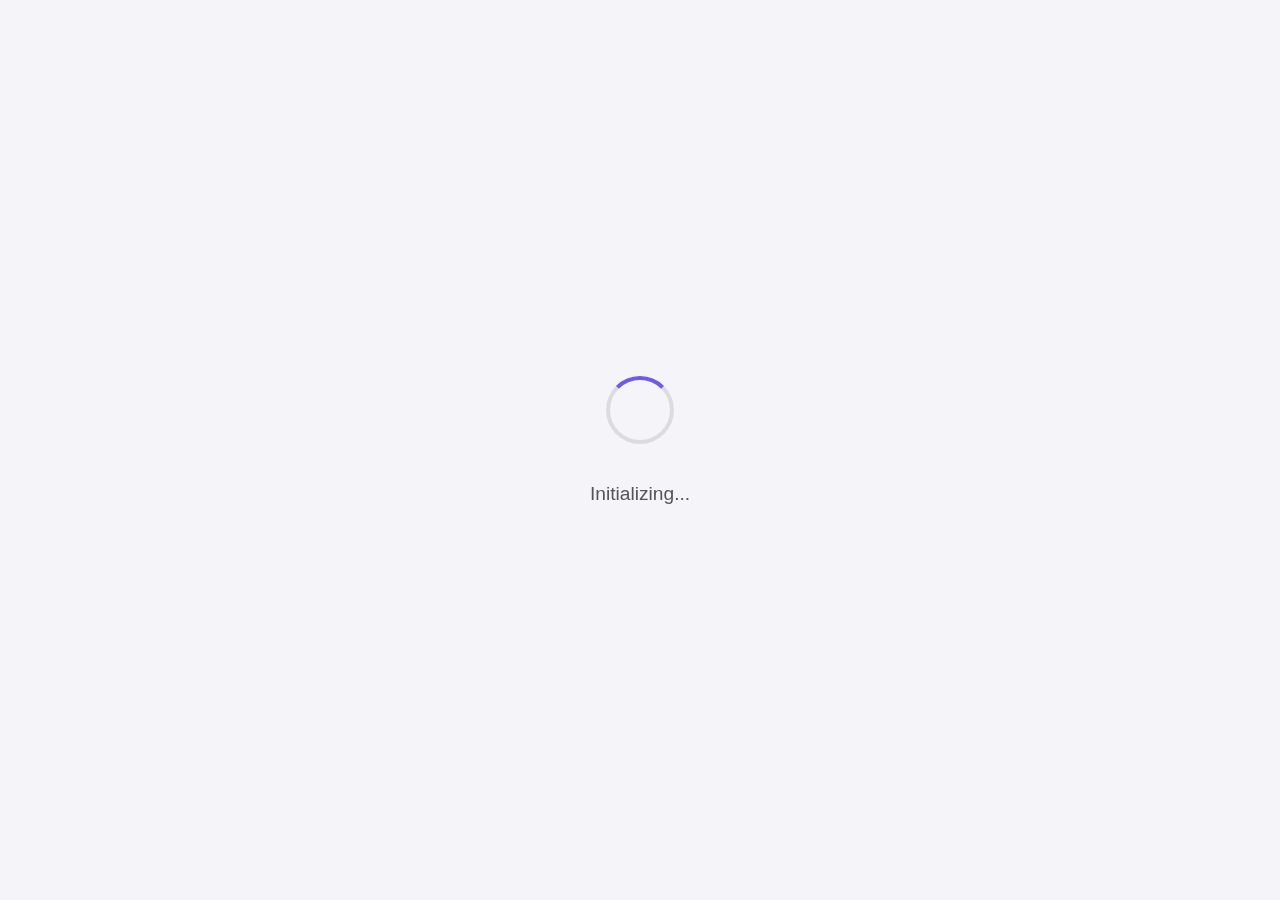
<file: index.html>
<!DOCTYPE html>
<html lang="en">
<head>
    <meta charset="UTF-8">
    <meta name="viewport" content="width=device-width, initial-scale=1.0">
    <title>Telegram Giveaway Bot</title>
    <style>
        body {
            font-family: 'Arial', sans-serif;
            background-color: #f4f4f9;
            color: #333;
            margin: 0;
            padding: 0;
            display: flex;
            flex-direction: column;
            align-items: center;
            justify-content: flex-start;
            min-height: 100vh;
        }

        .container {
            max-width: 1200px;
            margin: 0 auto;
            padding: 20px;
            text-align: center;
        }

        .header {
            padding: 20px;
            background-color: #6c5ce7;
            color: white;
            font-size: 2em;
            margin-bottom: 20px;
            text-align: center;
            width: 100%; /* Make header full width */
        }

        .buttons {
            display: flex;
            flex-direction: column;
            align-items: center;
            margin-top: 30px; /* Adjusted margin */
        }

        .button {
            padding: 15px 25px;
            width: 13rem;
            background-color: #6c5ce7;
            color: white;
            text-decoration: none;
            border-radius: 5px;
            font-size: 1.2em;
            transition: background-color 0.3s ease;
            margin: 10px;
            display: block; /* Make buttons stack vertically and take full width of .buttons */
            text-align: center; /* Center text inside button */
        }

        .button:hover {
            background-color: #4834d4;
        }

        #initializationMessage {
            color: red;
            margin-top: 15px; /* Adjusted margin */
            text-align: center; /* Center the message */
        }

        /* Loading Page Styles */
        #loading-page {
            position: fixed;
            top: 0;
            left: 0;
            width: 100%;
            height: 100%;
            background-color: rgba(244, 244, 249, 0.95); /* Slightly darker, less transparent background for loading */
            display: flex;
            flex-direction: column;
            align-items: center;
            justify-content: center;
            z-index: 1000;
        }

        .spinner {
            border: 4px solid rgba(0, 0, 0, 0.1);
            border-top-color: #6c5ce7;
            border-radius: 50%;
            width: 60px; /* Slightly larger spinner */
            height: 60px; /* Slightly larger spinner */
            animation: spin 1.2s linear infinite; /* Slightly slower animation */
            margin-bottom: 20px; /* More margin below spinner */
        }

        @keyframes spin {
            to { transform: rotate(360deg); }
        }

        #loading-message {
            font-size: 1.2em; /* Slightly larger loading message */
            color: #555;
        }

        /* Initially Hidden Content */
        #content {
            display: none;
            width: 100%; /* Make content take full width */
            align-items: center; /* Center content items horizontally */
            flex-direction: column; /* Ensure content is in a column layout */
        }
    </style>
</head>
<body>

    <div id="loading-page">
        <div class="spinner"></div>
        <p id="loading-message">Initializing...</p>
    </div>

    <div id="content">
        <header class="header">
            <h1>Giveaway Manager</h1>
        </header>
        <main class="container">
            <section>
                <h2>Welcome to the Giveaway Manager!</h2>
                <p id="initializationMessage"></p>
                <div class="buttons">
                    <a href="./add_channel.html" class="button">Add Channel</a>
                    <a href="./create_giveaway.html" class="button">Create Giveaway</a>
                    <a href="./add_payment.html" class="button">Add Payment Method</a>
                </div>
            </section>
        </main>
    </div>

    <script src="static/js/common.js"></script>
    <script src="static/js/index.js"></script>
    <script src="https://telegram.org/js/telegram-web-app.js"></script>
</body>
</html>
</file>
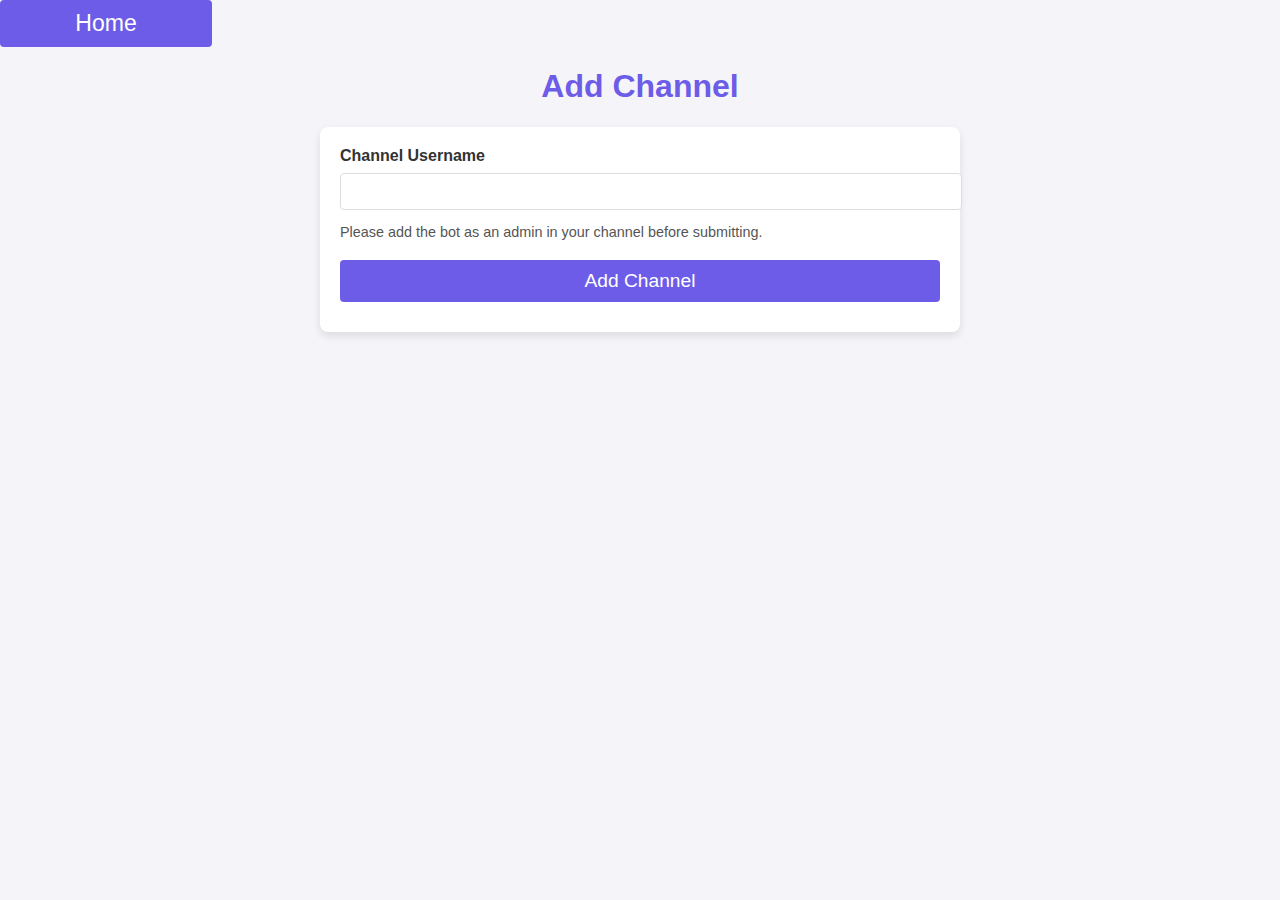
<file: add_channel.html>
<!DOCTYPE html>
<html lang="en">
<head>
    <meta charset="UTF-8">
    <meta name="viewport" content="width=device-width, initial-scale=1.0">
    <title>Add Channel</title>
    <style>
        body {
            font-family: 'Arial', sans-serif;
            background-color: #f4f4f9;
            color: #333;
            margin: 0;
            padding: 0;
        }
        .container {
            max-width: 600px;
            margin: 0 auto;
            padding: 20px;
            background-color: white;
            border-radius: 8px;
            box-shadow: 0 4px 8px rgba(0,0,0,0.1);
        }
        h1 {
            text-align: center;
            color: #6c5ce7;
        }
        .form-group {
            margin-bottom: 20px;
        }
        label {
            display: block;
            margin-bottom: 8px;
            font-weight: bold;
        }
        input[type="text"] {
            width: 100%;
            padding: 10px;
            border: 1px solid #ddd;
            border-radius: 4px;
        }
        .info {
            font-size: 0.9em;
            color: #555;
            margin-bottom: 10px;
        }
        .button {
            display: block;
            width: 100%;
            padding: 10px;
            background-color: #6c5ce7;
            color: white;
            text-align: center;
            border: none;
            border-radius: 4px;
            cursor: pointer;
            font-size: 1.2em;
        }
        a{
            text-decoration-line: none;
        }
        .home_button {
            display:block;
            width: 15%;
            padding: 0;
            margin: 0;
            cursor: pointer;
            font-size: 1.2em;
        }
        .button:hover {
            background-color: #4834d4;
        }
        .message {
        margin-top: 10px;
        font-size: 14px;
        }

        .success {
            color: green;
        }

        .error {
            color: red;
        }

    </style>
</head>
<body>
    <menu type="toolbar" class="home_button">
        <a href="index.html" class="button">Home</a>
    </menu>
    <header class="header">
        <h1>Add Channel</h1>
    </header>
    <main class="container">
        <form id="add_channel_form">
            <div class="form-group">
                <label for="channel_username">Channel Username</label>
                <input type="text" id="channel_username" name="channel_username" required>
                <p class="info">Please add the bot as an admin in your channel before submitting.</p>
            </div>
            <button type="submit" class="button">Add Channel</button>
        </form>
        <div id="channelMessage" class="message"></div>
    </main>
    <script src="static/js/common.js"></script>
    <script src="static/js/add_channel.js"></script>
    <script src="https://telegram.org/js/telegram-web-app.js"></script>
</script>
</body>
</html>
</file>
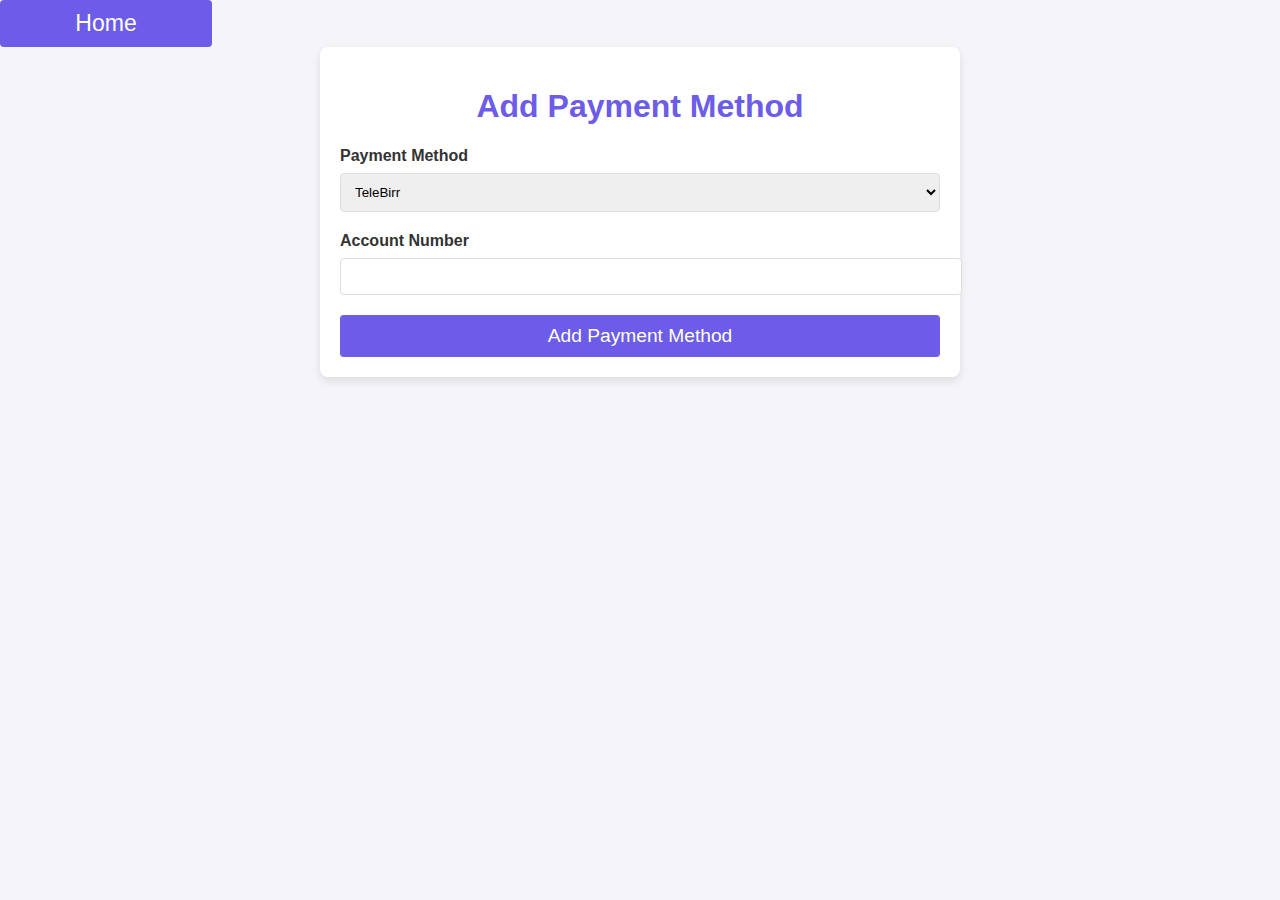
<file: add_payment.html>
<!DOCTYPE html>
<html lang="en">
<head>
    <meta charset="UTF-8">
    <meta name="viewport" content="width=device-width, initial-scale=1.0">
    <title>Add Payment Method</title>
    <style>
        body {
            font-family: 'Arial', sans-serif;
            background-color: #f4f4f9;
            color: #333;
            margin: 0;
            padding: 0;
        }
        .container {
            max-width: 600px;
            margin: 0 auto;
            padding: 20px;
            background-color: white;
            border-radius: 8px;
            box-shadow: 0 4px 8px rgba(0,0,0,0.1);
        }
        h1 {
            text-align: center;
            color: #6c5ce7;
        }
        .form-group {
            margin-bottom: 20px;
        }
        label {
            display: block;
            margin-bottom: 8px;
            font-weight: bold;
        }
        input[type="text"],
        input[type="number"],
        select {
            width: 100%;
            padding: 10px;
            border: 1px solid #ddd;
            border-radius: 4px;
        }
        .button {
            display: block;
            width: 100%;
            padding: 10px;
            background-color: #6c5ce7;
            color: white;
            text-align: center;
            border: none;
            border-radius: 4px;
            cursor: pointer;
            font-size: 1.2em;
        }
        a{
            text-decoration-line: none;
        }
        .home_button {
            display:block;
            width: 15%;
            padding: 0;
            margin: 0;
            cursor: pointer;
            font-size: 1.2em;
        }
        .button:hover {
            background-color: #4834d4;
        }
    </style>
</head>
<body>
    <menu type="toolbar" class="home_button">
        <a href="index.html" class="button">Home</a>
    </menu>
    <div class="container">
        <h1>Add Payment Method</h1>
        <form method="POST" action="/add_payment">
            <div class="form-group">
                <label for="payment_method">Payment Method</label>
                <select id="payment_method" name="payment_method" required>
                    <option value="paypal">TeleBirr</option>
                    <option value="credit_card">Wallet</option>
                </select>
            </div>
            <div class="form-group">
                <label for="account_details">Account Number</label>
                <input type="text" id="account_details" name="account_details" required>
            </div>
            <button type="submit" class="button">Add Payment Method</button>
        </form>
    </div>
</body>
</html>
</file>
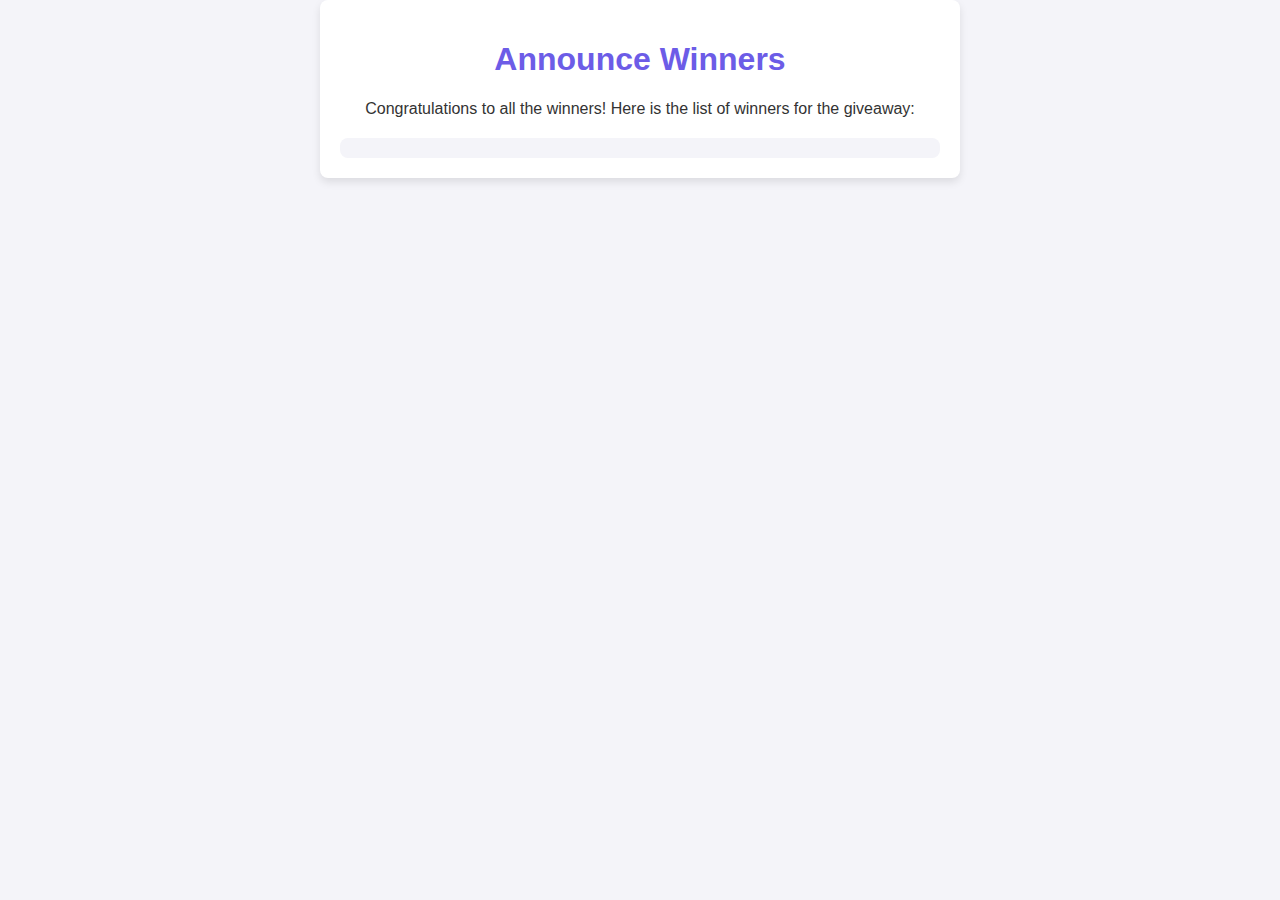
<file: announce_winners.html>
<!DOCTYPE html>
<html lang="en">
<head>
    <meta charset="UTF-8">
    <meta name="viewport" content="width=device-width, initial-scale=1.0">
    <title>Announce Winners</title>
    <style>
        body {
            font-family: 'Arial', sans-serif;
            background-color: #f4f4f9;
            color: #333;
            margin: 0;
            padding: 0;
        }
        .container {
            max-width: 600px;
            margin: 0 auto;
            padding: 20px;
            background-color: white;
            border-radius: 8px;
            box-shadow: 0 4px 8px rgba(0,0,0,0.1);
            text-align: center;
        }
        h1 {
            color: #6c5ce7;
        }
        .winner-list {
            margin-top: 20px;
            padding: 10px;
            background-color: #f4f4f9;
            border-radius: 8px;
            text-align: left;
        }
        .winner-item {
            padding: 10px;
            border-bottom: 1px solid #ddd;
        }
        .button {
            display: block;
            width: 100%;
            padding: 10px;
            background-color: #6c5ce7;
            color: white;
            text-align: center;
            border: none;
            border-radius: 4px;
            cursor: pointer;
            font-size: 1.2em;
            margin-top: 20px;
        }
        .button:hover {
            background-color: #4834d4;
        }
    </style>
</head>
<body>
    <div class="container">
        <h1>Announce Winners</h1>
        <p>Congratulations to all the winners! Here is the list of winners for the giveaway:</p>
        <div class="winner-list" id="winnerList">
            <!-- Winners will be listed here -->
        </div>
    </div>
    <script src="https://telegram.org/js/telegram-web-app.js"></script>
    <script src="static/js/script.js"></script>
    <script src="static/js/common.js"></script>
    <script src="static/js/winners.js"></script>
</body>
</html>
</file>
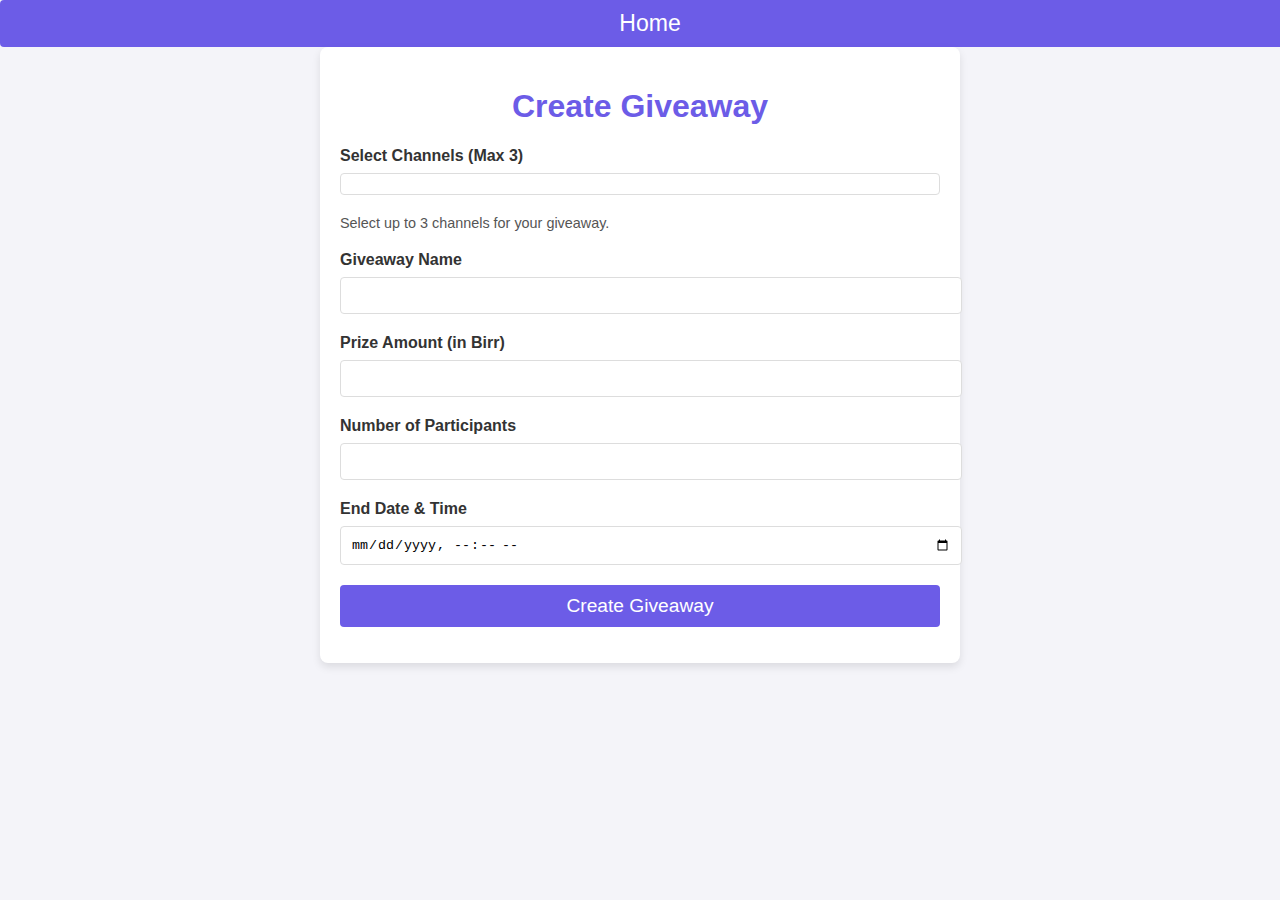
<file: create_giveaway.html>
<!DOCTYPE html>
<html lang="en">
<head>
    <meta charset="UTF-8">
    <meta name="viewport" content="width=device-width, initial-scale=1.0">
    <title>Create Giveaway</title>
    <style>
        body {
            font-family: 'Arial', sans-serif;
            background-color: #f4f4f9;
            color: #333;
            margin: 0;
            padding: 0;
        }
        .container {
            max-width: 600px;
            margin: 0 auto;
            padding: 20px;
            background-color: white;
            border-radius: 8px;
            box-shadow: 0 4px 8px rgba(0,0,0,0.1);
        }
        h1 {
            text-align: center;
            color: #6c5ce7;
        }
        .form-group {
            margin-bottom: 20px;
        }
        label {
            display: block;
            margin-bottom: 8px;
            font-weight: bold;
        }
        input[type="text"],
        input[type="number"],
        input[type="datetime-local"] {
            width: 100%;
            padding: 10px;
            border: 1px solid #ddd;
            border-radius: 4px;
        }
        .info {
            font-size: 0.9em;
            color: #555;
            margin-bottom: 10px;
        }
        .button {
            display: block;
            width: 100%;
            padding: 10px;
            background-color: #6c5ce7;
            color: white;
            text-align: center;
            border: none;
            border-radius: 4px;
            cursor: pointer;
            font-size: 1.2em;
        }
        a{
            text-decoration-line: none;
        }
        .home_button {
            display:block;
            padding: 0;
            margin: 0;
            cursor: pointer;
            font-size: 1.2em;
        }
        .button:hover {
            background-color: #4834d4;
        }
        /* Styles for channel checkboxes */
        .channel-checkbox-group {
            border: 1px solid #ddd;
            padding: 10px;
            border-radius: 4px;
            margin-bottom: 20px;
        }
        .channel-checkbox-group label {
            display: block; /* Display labels on separate lines */
            margin-bottom: 5px;
            font-weight: normal; /* Adjust font weight as needed */
        }
        .channel-checkbox-group input[type="checkbox"] {
            margin-right: 5px;
        }
    </style>
</head>
<body>
    <menu type="toolbar" class="home_button">
        <a href="index.html" class="button">Home</a>
    </menu>
    <div class="container">
        <h1>Create Giveaway</h1>
        <form id="create_giveaway_form">
            <div class="form-group">
                <label>Select Channels (Max 3)</label>
                <div id="channel_checkboxes" class="channel-checkbox-group">
                    </div>
                <p class="info">Select up to 3 channels for your giveaway.</p>
            </div>
            <div class="form-group">
                <label for="giveaway_name">Giveaway Name</label>
                <input type="text" id="giveaway_name" name="giveaway_name" required>
            </div>
            <div class="form-group">
                <label for="prize_amount">Prize Amount (in Birr)</label>
                <input type="number" id="prize_amount" name="prize_amount" required>
            </div>
            <div class="form-group">
                <label for="participants_count">Number of Participants</label>
                <input type="number" id="participants_count" name="participants_count" required>
            </div>
            <div class="form-group">
                <label for="end_date">End Date & Time</label>
                <input type="datetime-local" id="end_date" name="end_date" required>
            </div>
            <button type="submit" class="button">Create Giveaway</button>
        </form>
        <p id="giveawayMessage"></p>
    </div>
    <script src="static/js/common.js"></script>
    <script src="static/js/create_giveaway.js"></script>
    <script src="https://telegram.org/js/telegram-web-app.js"></script>

</body>
</html>
</file>
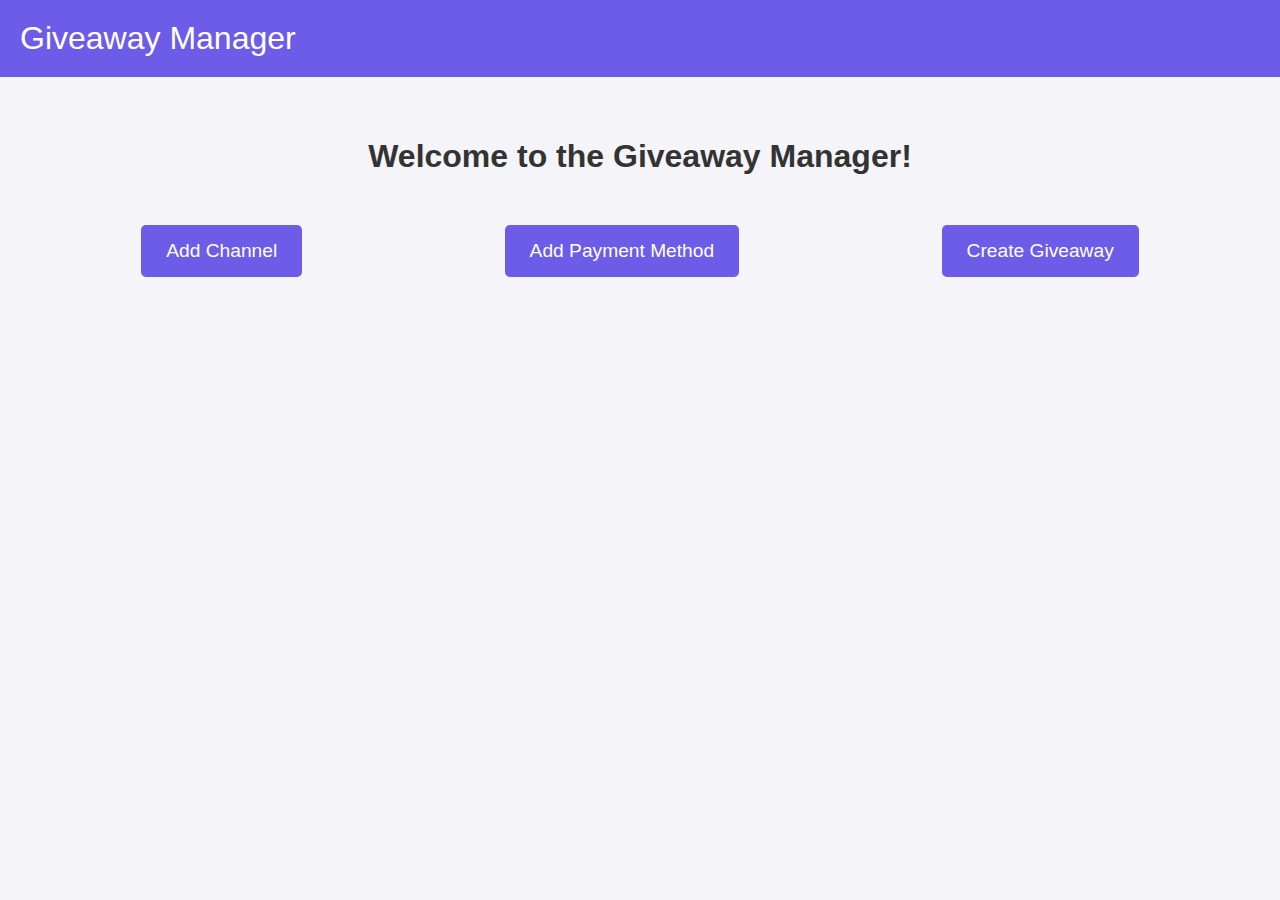
<file: home.html>
<!DOCTYPE html>
<html lang="en">
<head>
    <meta charset="UTF-8">
    <meta name="viewport" content="width=device-width, initial-scale=1.0">
    <title>Giveaway Manager</title>
    <style>
        body {
            font-family: 'Arial', sans-serif;
            background-color: #f4f4f9;
            color: #333;
            margin: 0;
            padding: 0;
        }
        .container {
            max-width: 1200px;
            margin: 0 auto;
            padding: 20px;
            text-align: center;
        }
        .header {
            padding: 20px;
            background-color: #6c5ce7;
            color: white;
            font-size: 2em;
            margin-bottom: 20px;
        }
        .buttons {
            display: flex;
            justify-content: space-around;
            margin-top: 50px;
        }
        .button {
            padding: 15px 25px;
            background-color: #6c5ce7;
            color: white;
            text-decoration: none;
            border-radius: 5px;
            font-size: 1.2em;
            transition: background-color 0.3s ease;
        }
        .button:hover {
            background-color: #4834d4;
        }
    </style>
</head>
<body>
    <div class="header">Giveaway Manager</div>
    <div class="container">
        <h1>Welcome to the Giveaway Manager!</h1>
        <div class="buttons">
            <a href="./add_channel.html" class="button">Add Channel</a>
            <a href="./add_payment.html" class="button">Add Payment Method</a>
            <a href="./create_giveaway.html" class="button">Create Giveaway</a>
        </div>
    </div>
</body>
</html>
</file>
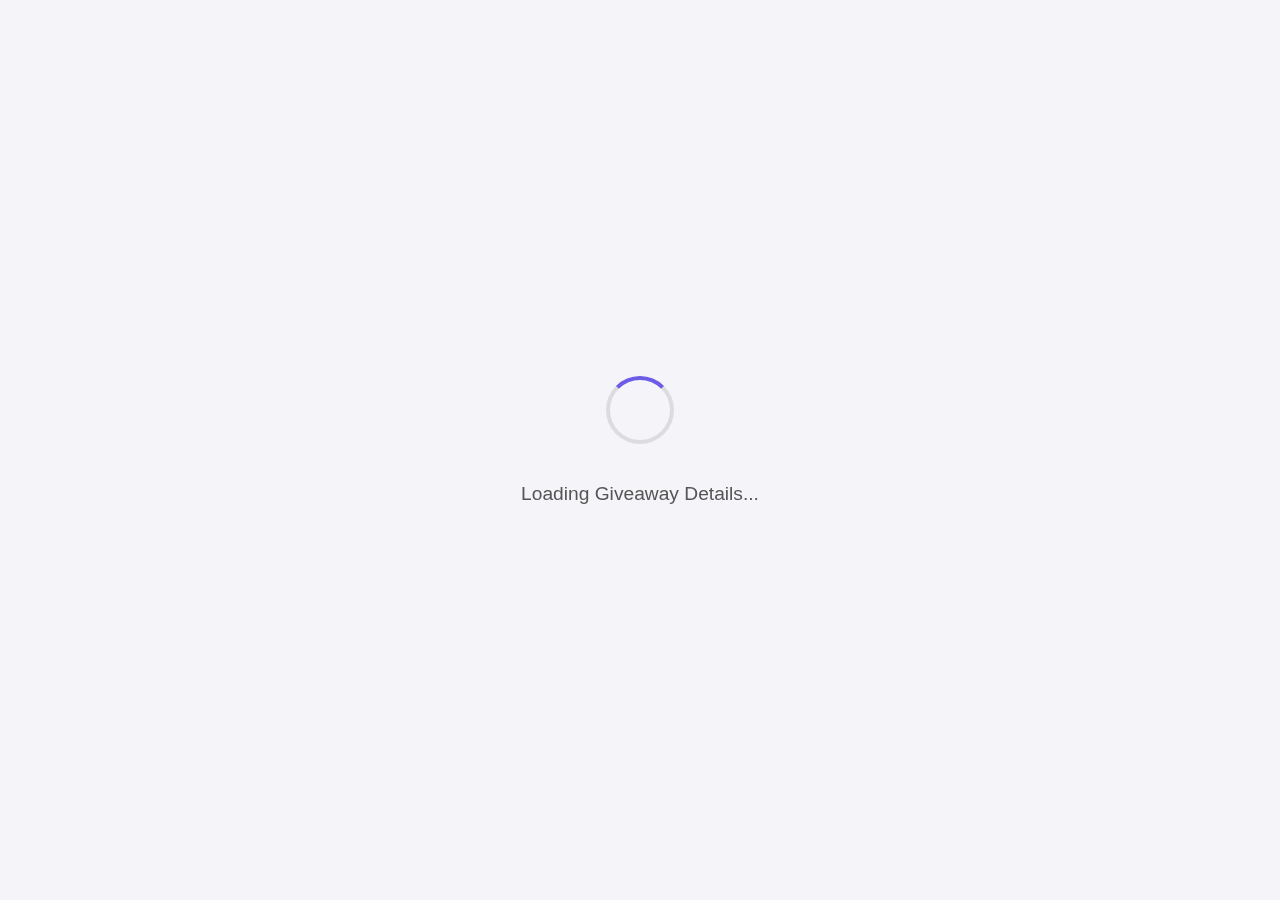
<file: join_giveaway.html>
<!DOCTYPE html>
<html lang="en">
<head>
    <meta charset="UTF-8">
    <meta name="viewport" content="width=device-width, initial-scale=1.0">
    <title>Join Giveaway</title>
    <style>
        /* --- Telegram Theme Variables and Base Styles --- */
        body {
            font-family: sans-serif; /* System default sans-serif for better Telegram theme integration */
            text-align: center;
            margin: 0;
            padding: 0;
            background-color: var(--tg-theme-bg-color, #f0f8ff); /* Telegram background or default light blue */
            color: var(--tg-theme-text-color, #333); /* Telegram text color or default dark gray */
            display: flex;
            flex-direction: column;
            align-items: center;
            justify-content: flex-start; /* Align content to top */
            min-height: 100vh;
        }

        .container {
            width: 95%; /* Take up most of the screen width */
            max-width: 650px; /* Limit container width like @CryptoBot announcement */
            margin-top: 20px; /* Top margin to give some space from top of viewport */
            margin-bottom: 20px;
        }

        /* Giveaway Announcement Box - Main Styling */
        .giveaway-box {
            background-color: var(--tg-theme-secondary-bg-color, white); /* Secondary Telegram BG or white */
            border-radius: 15px; /* Rounded corners like @CryptoBot */
            box-shadow: 0 0 15px rgba(0, 0, 0, 0.15); /* Soft shadow */
            padding: 25px; /* Padding inside the box */
            text-align: left; /* Left align text inside the box */
        }

        .giveaway-title {
            font-size: 1.5em; /* Large title text */
            font-weight: bold;
            color: var(--tg-theme-accent-color, #333); /* Accent color or dark gray title */
            margin-bottom: 15px;
            text-align: center; /* Center align title within box */
        }

        .giveaway-prize-description {
            font-size: 1.1em;
            line-height: 1.6;
            margin-bottom: 15px;
        }

        /* Channel Buttons - Horizontal Layout */
        .channel-buttons {
            display: flex;
            justify-content: center; /* Center buttons horizontally */
            gap: 10px; /* Spacing between buttons */
            margin-bottom: 20px;
        }

        .channel-button {
            display: inline-block;
            padding: 10px 15px;
            background-color: var(--tg-theme-button-color, #5cb85c); /* Button color or default green */
            color: var(--tg-theme-button-text-color, white); /* Button text color or white */
            text-decoration: none; /* Remove underlines from links */
            border-radius: 8px;
            font-size: 1em;
        }

        .channel-button:hover {
            opacity: 0.9; /* Slightly reduce opacity on hover for feedback */
        }

        .giveaway-end-date {
            font-size: 1em;
            color: #777; /* Gray color for end date */
            margin-bottom: 20px;
            text-align: center; /* Center align end date */
        }

        .giveaway-status-message {
            font-weight: bold;
            margin-bottom: 20px;
            text-align: center; /* Center align status messages */
        }

        .giveaway-status-message.finished {
            color: #dc3545; /* Red for "Giveaway finished" */
        }

        .giveaway-status-message.initialization-error {
            color: red; /* Red for initialization errors */
        }
        .giveaway-status-message.joining {
            color: var(--tg-theme-link-color, #007bff); /* Link color or blue for "Joining..." */
        }

        /* Join Giveaway Button - Large and Prominent */
        button#join-button {
            padding: 15px 30px;
            font-size: 1.2em;
            color: var(--tg-theme-button-text-color, white); /* Button text color or white */
            background-color: var(--tg-theme-button-color, #5cb85c); /* Button color or default green */
            border: none;
            border-radius: 10px; /* More rounded join button */
            cursor: pointer;
            transition: background-color 0.3s ease;
            font-weight: bold; /* Bold Join button text */
            margin-top: 10px; /* Some top margin */
        }

        button#join-button:hover {
            background-color: #55b055; /* Slightly darker green on hover */
        }

        #congrats-popup {
            display: none;
            background-color: #e6ffe6;
            color: #28a745;
            padding: 20px;
            border-radius: 12px;
            margin-top: 20px;
            border: 1px solid #b3e0b3;
            font-size: 1.1em;
            font-weight: 500;
            text-align: center; /* Center text in congrats popup */
        }


        /* Loading Page - Identical to previous versions */
        #loading-page {
            position: fixed;
            top: 0;
            left: 0;
            width: 100%;
            height: 100%;
            background-color: rgba(244, 244, 249, 0.95);
            display: flex;
            flex-direction: column;
            align-items: center;
            justify-content: center;
            z-index: 1000;
        }

        .spinner {
            border: 4px solid rgba(0, 0, 0, 0.1);
            border-top-color: #6c5ce7;
            border-radius: 50%;
            width: 60px;
            height: 60px;
            animation: spin 1.2s linear infinite;
            margin-bottom: 20px;
        }

        @keyframes spin {
            to { transform: rotate(360deg); }
        }

        #loading-message {
            font-size: 1.2em;
            color: #555;
        }

        #content {
            display: none; /* Hidden initially */
            align-items: center;
            flex-direction: column;
        }


    </style>
</head>
<body>

<div id="loading-page">
    <div class="spinner"></div>
    <p id="loading-message">Loading Giveaway Details...</p>
</div>

<div id="content" class="container">
    <div class="giveaway-box">
        <h2 class="giveaway-title" id="giveaway-title"></h2>
        <div class="giveaway-prize-description" id="giveaway-description"></div>
        <div class="channel-buttons" id="channel-links">
            </div>
        <p class="giveaway-end-date" id="giveaway-end-date"></p>
        <p class="giveaway-status-message initialization-error" id="initializationMessage"></p>
        <p class="giveaway-status-message joining" id="joiningMessage" style="display: none;">Joining Giveaway...</p>
        <p class="giveaway-status-message finished" id="giveawayFinishedMessage" style="display: none;">🎉 Giveaway finished! 🎉</p>

        <button id="join-button">Join Giveaway</button>
        <div id="congrats-popup" style="display: none;">🎉 Congratulations! You have joined the giveaway successfully! 🎉</div>
    </div>
</div>


<script src="https://telegram.org/js/telegram-web-app.js"></script>
<script src="static/js/join_giveaway.js"></script>
</body>
</html>
</file>
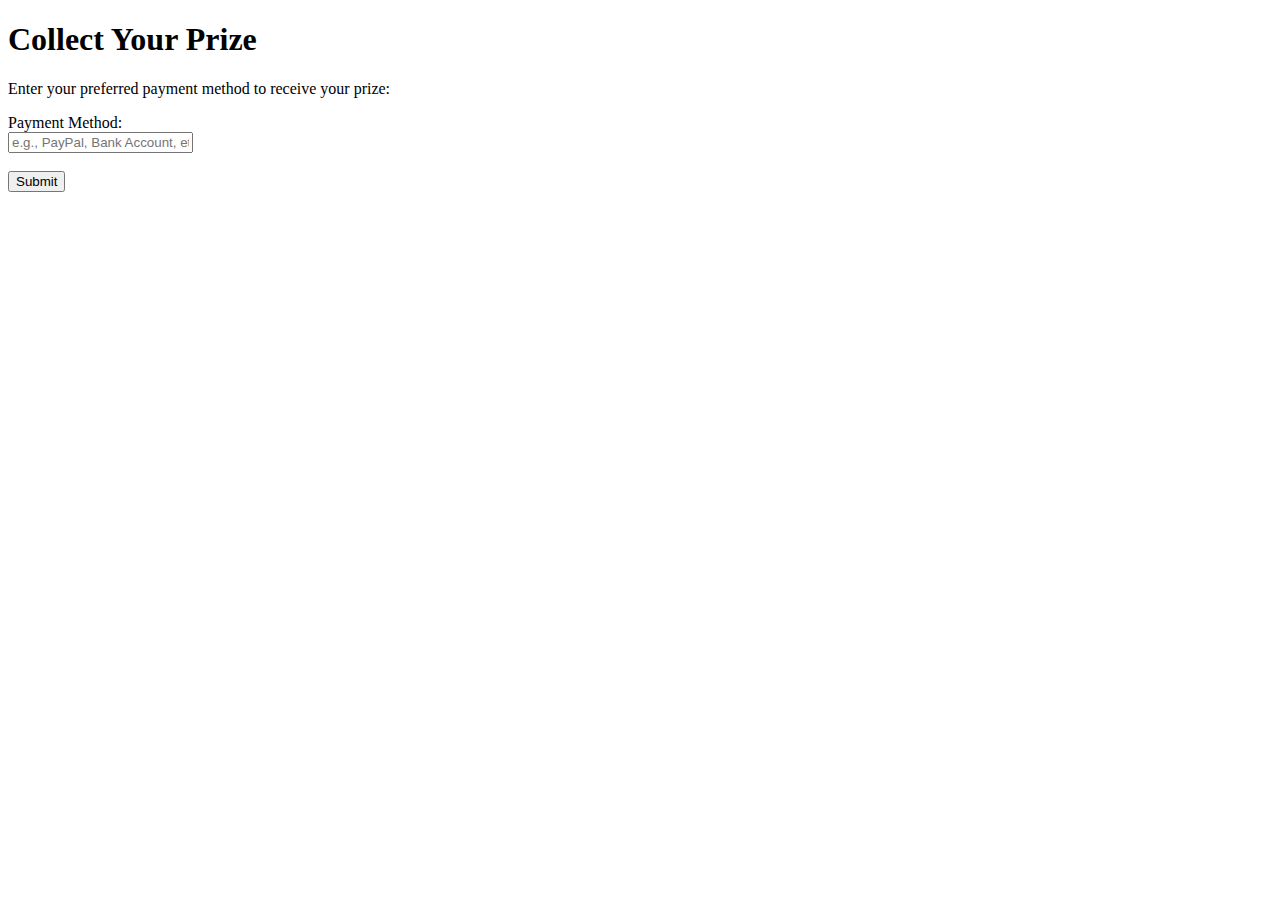
<file: payment_method.html>
<!DOCTYPE html>
<html lang="en">
<head>
    <meta charset="UTF-8">
    <meta name="viewport" content="width=device-width, initial-scale=1.0">
    <title>Payment Method</title>
</head>
<body>
    <h1>Collect Your Prize</h1>
    <p>Enter your preferred payment method to receive your prize:</p>
    <form id="paymentForm">
        <label for="paymentMethod">Payment Method:</label><br>
        <input type="text" id="paymentMethod" name="paymentMethod" placeholder="e.g., PayPal, Bank Account, etc."><br><br>
        <button type="submit">Submit</button>
    </form>

    <script>
        document.getElementById('paymentForm').addEventListener('submit', async function(event) {
            event.preventDefault();
            const paymentMethod = document.getElementById('paymentMethod').value;
            const userId = localStorage.getItem('user_id');  // Get user ID from storage

            if (paymentMethod && userId) {
                try {
                    const response = await fetch('https://backend-production-5459.up.railway.app/api/payment_method', {
                        method: 'POST',
                        headers: {
                            'Content-Type': 'application/json'
                        },
                        body: JSON.stringify({
                            user_id: userId,
                            payment_method: paymentMethod
                        })
                    });

                    const data = await response.json();
                    if (data.success) {
                        alert('Payment method submitted successfully.');
                    } else {
                        alert('Error submitting payment method: ' + data.message);
                    }
                } catch (error) {
                    console.error('Error submitting payment method:', error);
                }
            } else {
                alert('Please enter a payment method.');
            }
        });
    </script>
</body>
</html>
</file>
